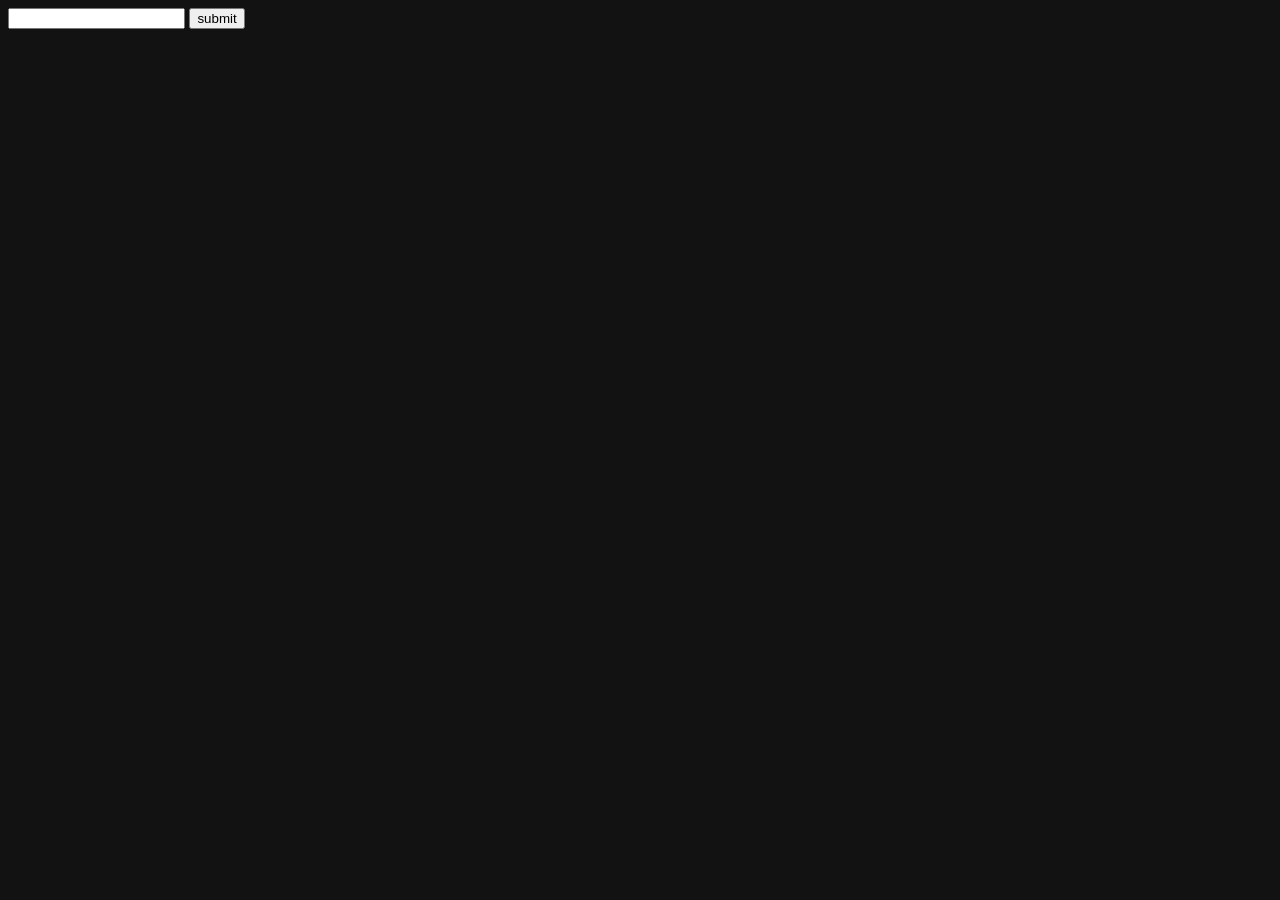
<file: day16/index.html>
<!doctype html>
<html lang="en">
  <head>
    <meta charset="UTF-8" />
    <meta name="viewport" content="width=device-width, initial-scale=1.0" />
    <title>Document</title>

    <!-- external css -->
    <link rel="stylesheet" href="./style.css" />
  </head>
  <body>
    <form action="" onsubmit="outupt(event)">
      <input type="text" onchange="Search(event)" />
      <button type="submit">submit</button>
    </form>

    <div class="container"></div>

    <!-- external js -->
    <script src="./script.js"></script>
  </body>
</html>
</file>
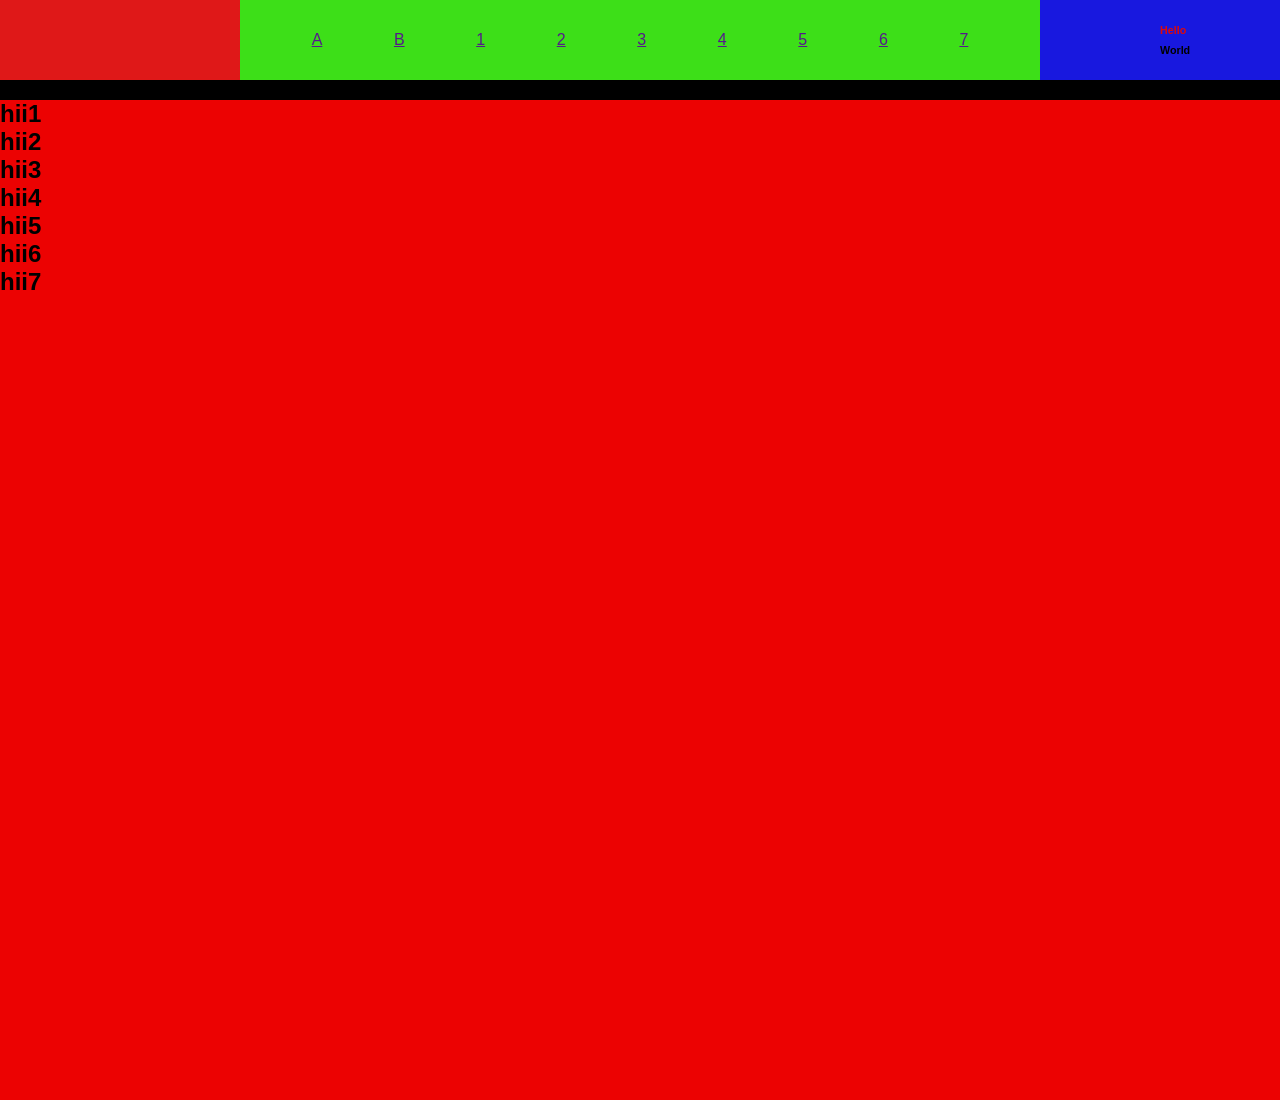
<file: day6/index.html>
<!doctype html>
<html lang="en">
  <head>
    <meta charset="UTF-8" />
    <meta name="viewport" content="width=device-width, initial-scale=1.0" />
    <title>Document</title>

    <link rel="stylesheet" href="./style.css" />
  </head>
  <body>
    <main>
      <!-- start nav -->

      <nav>
        <div class="nav-logo"></div>
        <div class="nav-menu">
          <a href="">A</a>
          <a href="">B</a>
          <a href="">1</a><a href="">2</a><a href="">3</a><a href="">4</a><a href="">5</a><a href="">6</a><a href="">7</a>
        </div>

        <div class="nav-dummy">
          <h6 class="h6">Hello</h6>
          <h6 id="h6">World</h6>
        </div>
      </nav>
      <!-- end nav -->

      <!-- start section1 -->
      <section class="s1">
        <div class="s1-b1">
          <h1>hii1</h1>
          <h1>hii2</h1>
          <h1>hii3</h1>
          <h1>hii4</h1>
          <h1>hii5</h1>
          <h1>hii6</h1>
          <h1>hii7</h1>
        </div>
        <div class="s1-b2"></div>
      </section>
      <!-- end section1 -->

      <!-- start section2 -->

      <section>
        <article class="card">
          <div></div>
          <div></div>
        </article>
        <article class="card">
          <div></div>
          <div></div>
        </article>
        <article class="card">
          <div></div>
          <div></div>
        </article>
        <article class="card">
          <div></div>
          <div></div>
        </article>
        <article class="card">
          <div></div>
          <div></div>
        </article>
        <article class="card">
          <div></div>
          <div></div>
        </article>
      </section>
      <!-- end section2 -->

      <!-- start section3 -->

      <section>
        <article>
          <div></div>
          <div></div>
        </article>
        <article>
          <div></div>
          <div></div>
        </article>
        <article>
          <div></div>
          <div></div>
        </article>
      </section>
      <!-- end section3 -->

      <!-- start section4 -->

      <section></section>
      <!-- end section4 -->

      <!-- start section5 -->

      <section>
        <article></article>
        <article></article>
      </section>
      <!-- end section5 -->

      <!-- start footer -->
      <footer></footer>
      <!-- end footer -->
    </main>
  </body>
</html>
</file>
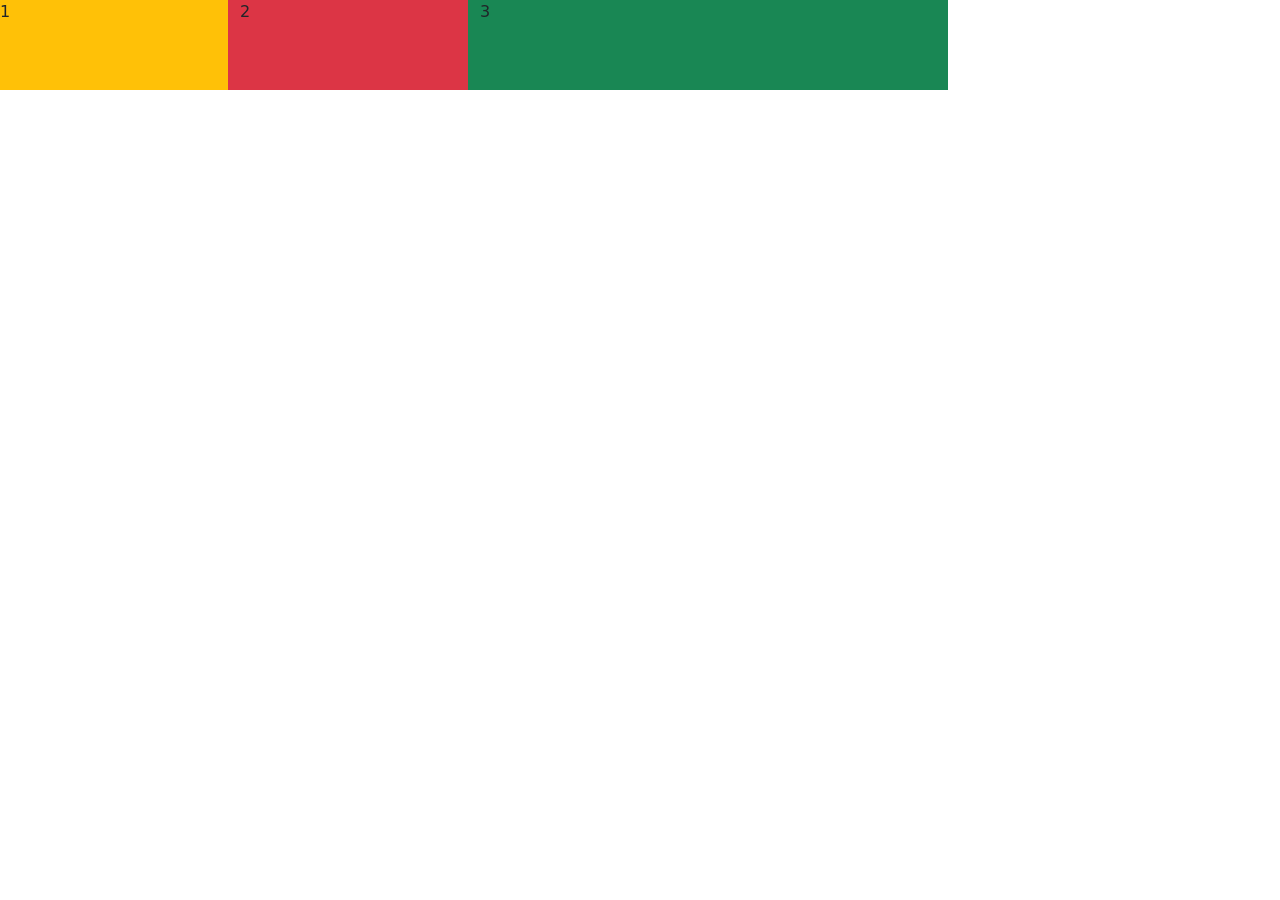
<file: day7/index.html>
<!doctype html>
<html lang="en">
  <head>
    <meta charset="UTF-8" />
    <meta name="viewport" content="width=device-width, initial-scale=1.0" />
    <title>Document</title>
    <link
      href="https://cdn.jsdelivr.net/npm/bootstrap@5.3.8/dist/css/bootstrap.min.css"
      rel="stylesheet"
      integrity="sha384-sRIl4kxILFvY47J16cr9ZwB07vP4J8+LH7qKQnuqkuIAvNWLzeN8tE5YBujZqJLB"
      crossorigin="anonymous"
    />
    <link rel="stylesheet" href="./style.css" />
  </head>
  <body>
    <main class="contanier luid justify-content-center align-items-center flex-column "    >
    

      <nav class="row bg-light w-75" style="height: 90px">
        <div class="col-3 bg-warning">1</div>                                                                       
        <div class="col-3 bg-danger">2</div>
        <div class="col-6 bg-success">3</div>
      </nav>

 
      
      <!-- section 1 -->
      <section class="row "> 3</section>
      <!-- section 2 -->
      <section class="row"></section>

      <!-- section 3 -->
      <section class="row"></section>
      <!-- section 4 -->
      <section class="row"></section>
      <!-- section 5 -->
      <section class="row"></section>
      <!-- section 6 -->
      <section class="row"></section>
      <!-- section 7 -->
      <section class="row"></section>
      <!-- section 8 -->
      <section class="row"></section>
    </main>

    <script
      src="https://cdn.jsdelivr.net/npm/bootstrap@5.3.8/dist/js/bootstrap.bundle.min.js"
      integrity="sha384-FKyoEForCGlyvwx9Hj09JcYn3nv7wiPVlz7YYwJrWVcXK/BmnVDxM+D2scQbITxI"
      crossorigin="anonymous"
    ></script>
  </body>
</html>
</file>
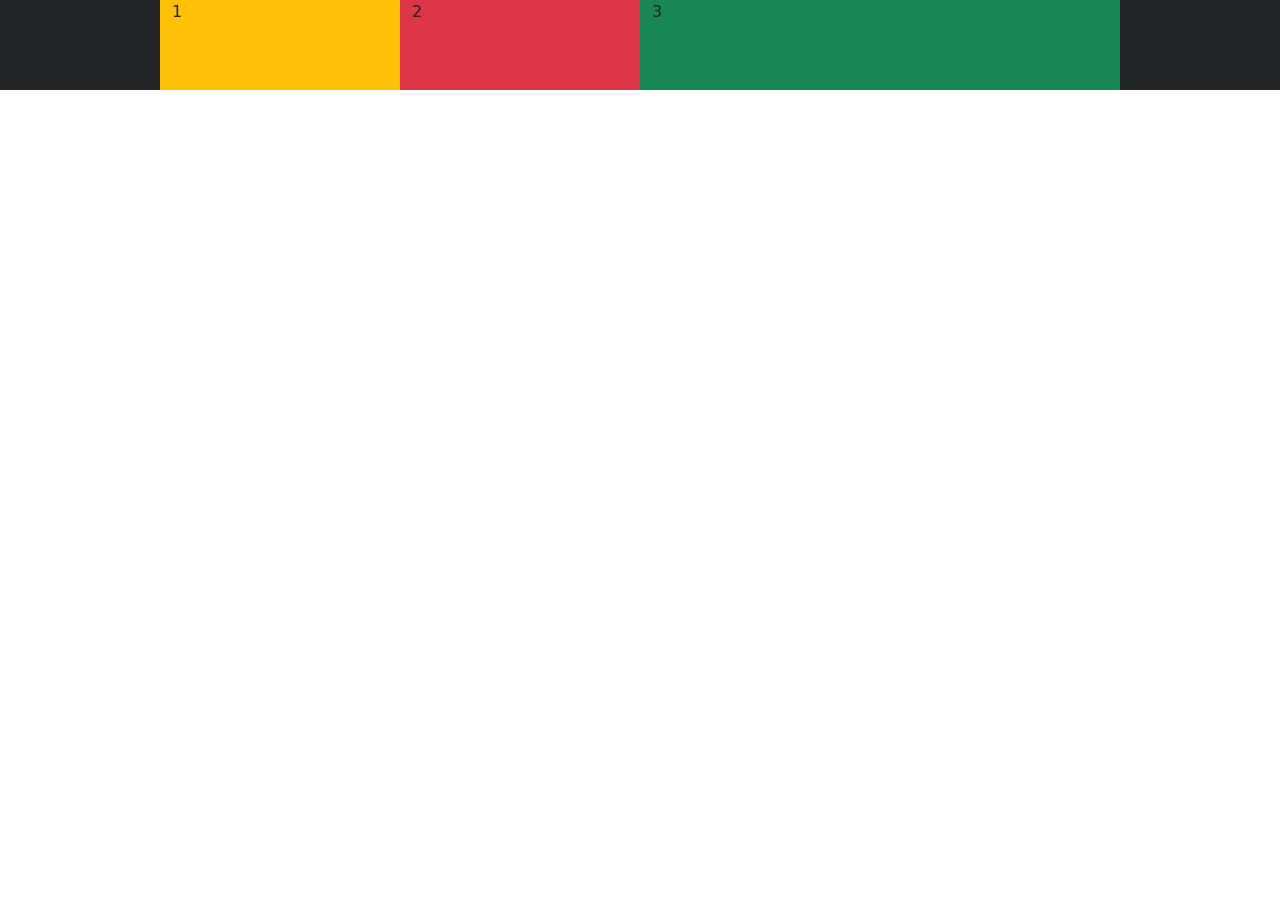
<file: day8/index.html>
<!doctype html>
<html lang="en">
  <head>
    <meta charset="UTF-8" />
    <meta name="viewport" content="width=device-width, initial-scale=1.0" />

    <title>Bootstrap Layout</title>

    <!-- Bootstrap CSS -->
    <link
      href="https://cdn.jsdelivr.net/npm/bootstrap@5.3.8/dist/css/bootstrap.min.css"
      rel="stylesheet"
    />

    <style>
      * {
        margin: 0;
        padding: 0;
        box-sizing: border-box;
      }

      section {
        height: 200px;
        background: white;
        margin-top: 20px;
        border-radius: 10px;
      }
    </style>
  </head>

  <body>
    <main class="w-100 bg-dark d-flex justify-content-center align-items-center">
      <!-- NAVBAR -->
      <nav
        class="row bg-light w-75 "
        style="height: 90px"
      >
        <div
          class="col-3 bg-warning "
        >
          1
        </div>

        <div
          class="col-3 bg-danger "
        >
          2
        </div>

        <div
          class="col-6 bg-success "
        >
          3
        </div>
      </nav>

        </main>

    <!-- Bootstrap JS -->
    <script src="https://cdn.jsdelivr.net/npm/bootstrap@5.3.8/dist/js/bootstrap.bundle.min.js"></script>
  </body>
</html>
</file>
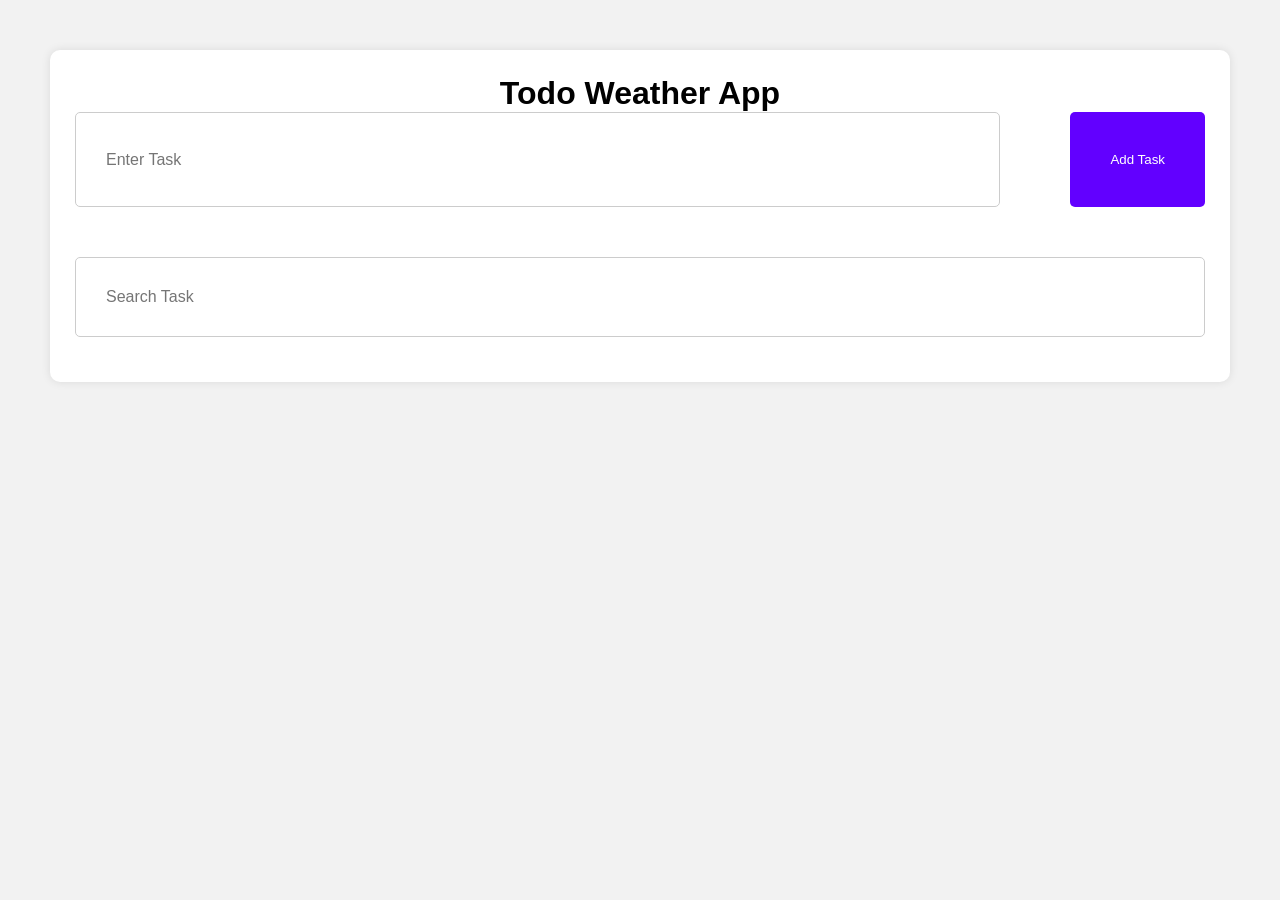
<file: task-3/index.html>
<!DOCTYPE html>
<html lang="en">
<head>
  <meta charset="UTF-8" />
  <meta name="viewport" content="width=device-width, initial-scale=1.0"/>
  <title>📘todo task manger</title>

  <link rel="stylesheet" href="style.css" />
</head>
<body>

  <div class="container">

    <h1>Todo Weather App</h1>

    
    <form id="todoForm">

      <input
        type="text"
        id="taskInput"
        placeholder="Enter Task"
        required
      />

      <button type="submit">Add Task</button>

    </form>

  
    <input
      type="text"
      id="searchInput"
      placeholder="Search Task"
    />

    <div id="todoList"></div>

    
  

  <script src="script.js"></script>

</body>
</html>
</file>
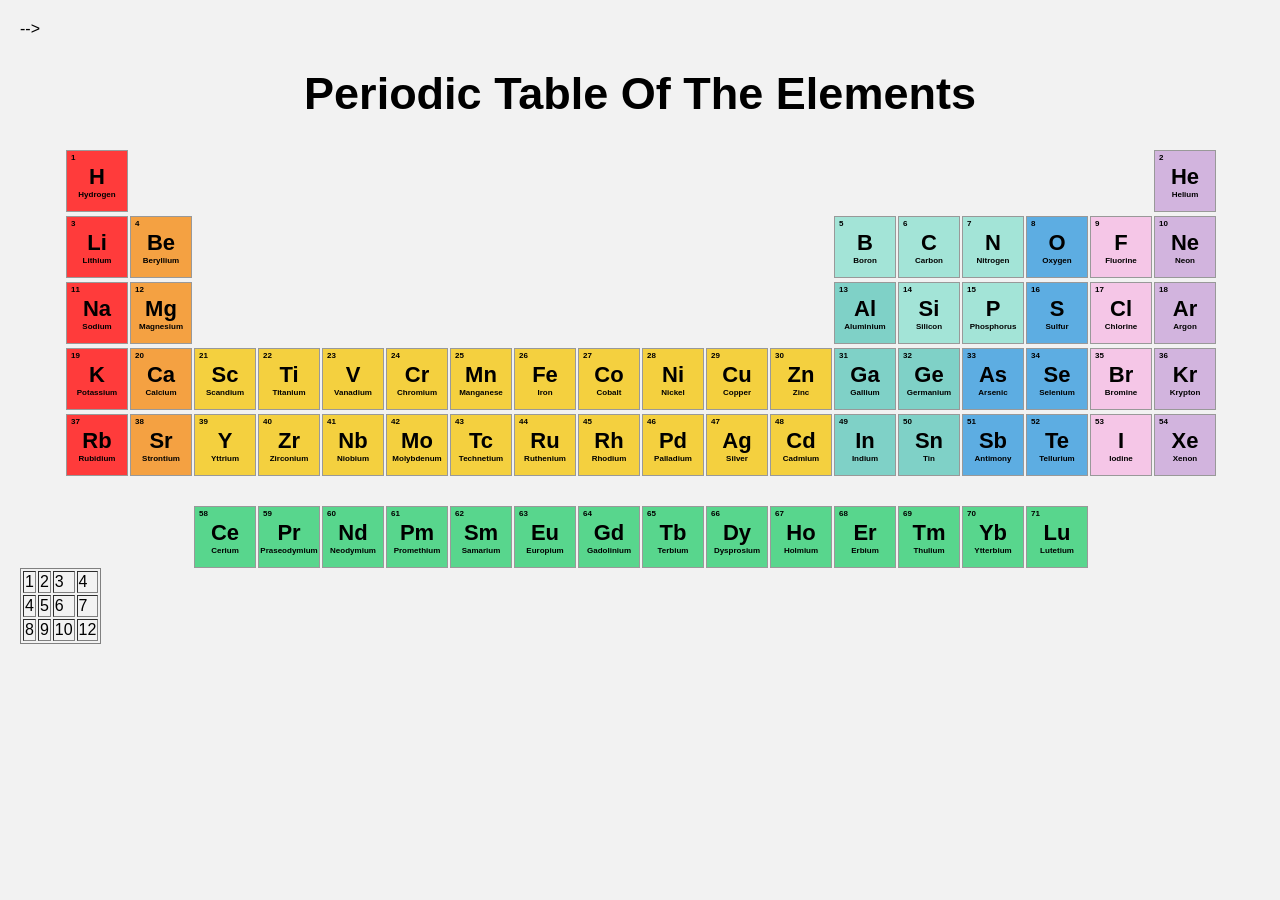
<file: day3.html>
<!DOCTYPE html>
<html lang="en">

<head>
    <meta charset="UTF-8">
    <meta name="viewport" content="width=device-width, initial-scale=1.0">
    <title>Document</title>

    <!-- internal css -->

    <!-- class selector is referenced by . -->
    <!-- id selector is referenced by # -->
    <style>
        table {
            border: 1px solid gray;

        }

        .hii {
            background-color: red;
            border: 1px solid gray;
        }

        #hii {
            background-color: rgb(33, 235, 14);
            border: 1px solid gray;
        }
    </style>


</head>

<body>


    <!-- border="1" is a attribute  which is used to add a border to the table
    u can only add for the table tag u can't use for the td tag , th tag  , tr tag
    -->
    <!-- if we want to apply css only for the table tag or only for the td tag or only for the tr tag
    u need to use the css selector, with the tag name -->

    <!-- for tr tag we should not apply css -->
    <!-- cellspacing="10" cellpadding="10" attribute can only be used for the table tag -->

    <!-- table>tr*3>td*3{$} -->
    <!-- 
    <table>
        <tr>
            <td class="hii">1</td>
            <td>1</td>
            <td>1</td>

        </tr>
        <tr>
            <td>2</td>
            <td class="hii">2</td>
            <td>2</td>
        </tr>
        <tr>
            <td>3</td>
            <td>3</td>
            <td>3</td>
        </tr>

    </table> -->

    <!-- controls = is used to add controls to the video
      muted = is used to mute the video
       autoplay = is used to autoplay the video
         loop  = is used to loop the video
         -->

    <!-- <video src="./video/videoplayback.mp4" controls muted autoplay loop>

    </video> -->

    <!-- <audio src="./mp3/Thuru Thuru .mp3" controls autoplay muted Loop></audio> -->


    <!-- <iframe src="./day2.html" frameborder="0">    </iframe> -->



</body>

</html>
</style>
<body>

    <table border="1">
        <tr>
            <td>1</td>
            <td>2</td>
            <td>3</td>
            <td>4</td>
        </tr>
        <tr>
            <td>4</td>
            <td>5</td>
            <td>6</td>
            <td>7</td>
        </tr>
        <tr>
            <td>8</td>
            <td>9</td>
            <td>10</td>
            <td>12</td>
        </tr>
       





</body>
</html>    -->
<!DOCTYPE html>
<html lang="en">
<head>
<meta charset="UTF-8">
<meta name="viewport" content="width=device-width, initial-scale=1.0">
<title>Periodic Table</title>

<style>

body{
    margin:0;
    padding:20px;
    background:#f2f2f2;
    font-family:Arial, sans-serif;
}

h1{
    text-align:center;
    margin-bottom:30px;
    font-size:45px;
}

.table{
    display:grid;
    grid-template-columns:repeat(18,60px);
    gap:4px;
    justify-content:center;
}

.element{
    width:60px;
    height:60px;
    border:1px solid #999;
    display:flex;
    flex-direction:column;
    justify-content:center;
    align-items:center;
    font-size:10px;
    font-weight:bold;
    position:relative;
    transition:0.3s;
}

.element:hover{
    transform:scale(1.1);
    z-index:10;
}

.number{
    position:absolute;
    top:2px;
    left:4px;
    font-size:8px;
}

.symbol{
    font-size:22px;
}

.name{
    font-size:8px;
}

/* COLORS */

.alkali{
    background:#ff3b3b;
}

.alkaline{
    background:#f4a142;
}

.transition{
    background:#f4d03f;
}

.post{
    background:#7fd1c7;
}

.metalloid{
    background:#5dade2;
}

.nonmetal{
    background:#a3e4d7;
}

.halogen{
    background:#f5c6e7;
}

.noble{
    background:#d2b4de;
}

.lanthanoid{
    background:#58d68d;
}

.actinoid{
    background:#52be80;
}

.empty{
    visibility:hidden;
}

.bottom{
    margin-top:30px;
}

</style>
</head>

<body>

<h1>Periodic Table Of The Elements</h1>

<div class="table">

<!-- ROW 1 -->
<div class="element alkali">
<div class="number">1</div>
<div class="symbol">H</div>
<div class="name">Hydrogen</div>
</div>

<div class="empty"></div>
<div class="empty"></div>
<div class="empty"></div>
<div class="empty"></div>
<div class="empty"></div>
<div class="empty"></div>
<div class="empty"></div>
<div class="empty"></div>
<div class="empty"></div>
<div class="empty"></div>
<div class="empty"></div>
<div class="empty"></div>
<div class="empty"></div>
<div class="empty"></div>
<div class="empty"></div> 
<div class="empty"></div>

<div class="element noble">
<div class="number">2</div>
<div class="symbol">He</div>
<div class="name">Helium</div>
</div>

<!-- ROW 2 -->
<div class="element alkali">
<div class="number">3</div>
<div class="symbol">Li</div>
<div class="name">Lithium</div>
</div>

<div class="element alkaline">
<div class="number">4</div>
<div class="symbol">Be</div>
<div class="name">Beryllium</div>
</div>

<div class="empty"></div>
<div class="empty"></div>
<div class="empty"></div>
<div class="empty"></div>
<div class="empty"></div>
<div class="empty"></div>
<div class="empty"></div>
<div class="empty"></div>
<div class="empty"></div>
<div class="empty"></div>

<div class="element nonmetal">
<div class="number">5</div>
<div class="symbol">B</div>
<div class="name">Boron</div>
</div>

<div class="element nonmetal">
<div class="number">6</div>
<div class="symbol">C</div>
<div class="name">Carbon</div>
</div>

<div class="element nonmetal">
<div class="number">7</div>
<div class="symbol">N</div>
<div class="name">Nitrogen</div>
</div>

<div class="element metalloid">
<div class="number">8</div>
<div class="symbol">O</div>
<div class="name">Oxygen</div>
</div>

<div class="element halogen">
<div class="number">9</div>
<div class="symbol">F</div>
<div class="name">Fluorine</div>
</div>

<div class="element noble">
<div class="number">10</div>
<div class="symbol">Ne</div>
<div class="name">Neon</div>
</div>

<!-- ROW 3 -->

<div class="element alkali">
<div class="number">11</div>
<div class="symbol">Na</div>
<div class="name">Sodium</div>
</div>

<div class="element alkaline">
<div class="number">12</div>
<div class="symbol">Mg</div>
<div class="name">Magnesium</div>
</div>

<div class="empty"></div>
<div class="empty"></div>
<div class="empty"></div>
<div class="empty"></div>
<div class="empty"></div>
<div class="empty"></div>
<div class="empty"></div>
<div class="empty"></div>
<div class="empty"></div>
<div class="empty"></div>

<div class="element post">
<div class="number">13</div>
<div class="symbol">Al</div>
<div class="name">Aluminium</div>
</div>

<div class="element nonmetal">
<div class="number">14</div>
<div class="symbol">Si</div>
<div class="name">Silicon</div>
</div>

<div class="element nonmetal">
<div class="number">15</div>
<div class="symbol">P</div>
<div class="name">Phosphorus</div>
</div>

<div class="element metalloid">
<div class="number">16</div>
<div class="symbol">S</div>
<div class="name">Sulfur</div>
</div>

<div class="element halogen">
<div class="number">17</div>
<div class="symbol">Cl</div>
<div class="name">Chlorine</div>
</div>

<div class="element noble">
<div class="number">18</div>
<div class="symbol">Ar</div>
<div class="name">Argon</div>
</div>

<!-- ROW 4 -->

<div class="element alkali">
<div class="number">19</div>
<div class="symbol">K</div>
<div class="name">Potassium</div>
</div>

<div class="element alkaline">
<div class="number">20</div>
<div class="symbol">Ca</div>
<div class="name">Calcium</div>
</div>

<div class="element transition">
<div class="number">21</div>
<div class="symbol">Sc</div>
<div class="name">Scandium</div>
</div>

<div class="element transition">
<div class="number">22</div>
<div class="symbol">Ti</div>
<div class="name">Titanium</div>
</div>

<div class="element transition">
<div class="number">23</div>
<div class="symbol">V</div>
<div class="name">Vanadium</div>
</div>

<div class="element transition">
<div class="number">24</div>
<div class="symbol">Cr</div>
<div class="name">Chromium</div>
</div>

<div class="element transition">
<div class="number">25</div>
<div class="symbol">Mn</div>
<div class="name">Manganese</div>
</div>

<div class="element transition">
<div class="number">26</div>
<div class="symbol">Fe</div>
<div class="name">Iron</div>
</div>

<div class="element transition">
<div class="number">27</div>
<div class="symbol">Co</div>
<div class="name">Cobalt</div>
</div>

<div class="element transition">
<div class="number">28</div>
<div class="symbol">Ni</div>
<div class="name">Nickel</div>
</div>

<div class="element transition">
<div class="number">29</div>
<div class="symbol">Cu</div>
<div class="name">Copper</div>
</div>

<div class="element transition">
<div class="number">30</div>
<div class="symbol">Zn</div>
<div class="name">Zinc</div>
</div>

<div class="element post">
<div class="number">31</div>
<div class="symbol">Ga</div>
<div class="name">Gallium</div>
</div>

<div class="element post">
<div class="number">32</div>
<div class="symbol">Ge</div>
<div class="name">Germanium</div>
</div>

<div class="element metalloid">
<div class="number">33</div>
<div class="symbol">As</div>
<div class="name">Arsenic</div>
</div>

<div class="element metalloid">
<div class="number">34</div>
<div class="symbol">Se</div>
<div class="name">Selenium</div>
</div>

<div class="element halogen">
<div class="number">35</div>
<div class="symbol">Br</div>
<div class="name">Bromine</div>
</div>

<div class="element noble">
<div class="number">36</div>
<div class="symbol">Kr</div>
<div class="name">Krypton</div>
</div>

<!-- Row 5 -->

<div class="element alkali">
<div class="number">37</div>
<div class="symbol">Rb</div>
<div class="name">Rubidium</div>
</div>

<div class="element alkaline">
<div class="number">38</div>
<div class="symbol">Sr</div>
<div class="name">Strontium</div>
</div>

<div class="element transition">
<div class="number">39</div>
<div class="symbol">Y</div>
<div class="name">Yttrium</div>
</div>

<div class="element transition">
<div class="number">40</div>
<div class="symbol">Zr</div>
<div class="name">Zirconium</div>
</div>

<div class="element transition">
<div class="number">41</div>
<div class="symbol">Nb</div>
<div class="name">Niobium</div>
</div>

<div class="element transition">
<div class="number">42</div>
<div class="symbol">Mo</div>
<div class="name">Molybdenum</div>
</div>

<div class="element transition">
<div class="number">43</div>
<div class="symbol">Tc</div>
<div class="name">Technetium</div>
</div>

<div class="element transition">
<div class="number">44</div>
<div class="symbol">Ru</div>
<div class="name">Ruthenium</div>
</div>

<div class="element transition">
<div class="number">45</div>
<div class="symbol">Rh</div>
<div class="name">Rhodium</div>
</div>

<div class="element transition">
<div class="number">46</div>
<div class="symbol">Pd</div>
<div class="name">Palladium</div>
</div>

<div class="element transition">
<div class="number">47</div>
<div class="symbol">Ag</div>
<div class="name">Silver</div>
</div>

<div class="element transition">
<div class="number">48</div>
<div class="symbol">Cd</div>
<div class="name">Cadmium</div>
</div>

<div class="element post">
<div class="number">49</div>
<div class="symbol">In</div>
<div class="name">Indium</div>
</div>

<div class="element post">
<div class="number">50</div>
<div class="symbol">Sn</div>
<div class="name">Tin</div>
</div>

<div class="element metalloid">
<div class="number">51</div>
<div class="symbol">Sb</div>
<div class="name">Antimony</div>
</div>

<div class="element metalloid">
<div class="number">52</div>
<div class="symbol">Te</div>
<div class="name">Tellurium</div>
</div>

<div class="element halogen">
<div class="number">53</div>
<div class="symbol">I</div>
<div class="name">Iodine</div>
</div>

<div class="element noble">
<div class="number">54</div>
<div class="symbol">Xe</div>
<div class="name">Xenon</div>
</div>






</div>

<!-- BOTTOM ROWS -->

<div class="table bottom">

<div class="empty"></div>
<div class="empty"></div>

<div class="element lanthanoid">
<div class="number">58</div>
<div class="symbol">Ce</div>
<div class="name">Cerium</div>
</div>

<div class="element lanthanoid">
<div class="number">59</div>
<div class="symbol">Pr</div>
<div class="name">Praseodymium</div>
</div>

<div class="element lanthanoid">
<div class="number">60</div>
<div class="symbol">Nd</div>
<div class="name">Neodymium</div>
</div>

<div class="element lanthanoid">
<div class="number">61</div>
<div class="symbol">Pm</div>
<div class="name">Promethium</div>
</div>

<div class="element lanthanoid">
<div class="number">62</div>
<div class="symbol">Sm</div>
<div class="name">Samarium</div>
</div>

<div class="element lanthanoid">
<div class="number">63</div>
<div class="symbol">Eu</div>
<div class="name">Europium</div>
</div>

<div class="element lanthanoid">
<div class="number">64</div>
<div class="symbol">Gd</div>
<div class="name">Gadolinium</div>
</div>

<div class="element lanthanoid">
<div class="number">65</div>
<div class="symbol">Tb</div>
<div class="name">Terbium</div>
</div>

<div class="element lanthanoid">
<div class="number">66</div>
<div class="symbol">Dy</div>
<div class="name">Dysprosium</div>
</div>

<div class="element lanthanoid">
<div class="number">67</div>
<div class="symbol">Ho</div>
<div class="name">Holmium</div>
</div>

<div class="element lanthanoid">
<div class="number">68</div>
<div class="symbol">Er</div>
<div class="name">Erbium</div>
</div>

<div class="element lanthanoid">
<div class="number">69</div>
<div class="symbol">Tm</div>
<div class="name">Thulium</div>
</div>

<div class="element lanthanoid">
<div class="number">70</div>
<div class="symbol">Yb</div>
<div class="name">Ytterbium</div>
</div>

<div class="element lanthanoid">
<div class="number">71</div>
<div class="symbol">Lu</div>
<div class="name">Lutetium</div>
</div>

</div>

</body>
</html>
</file>
<file: day16/style.css>
body {
  background-color: #121212;
  font-family: sans-serif;
}

#container {
  display: flex;
  flex-wrap: wrap;
  gap: 20px;
  justify-content: center;
  padding: 20px;
}

.card {
  background-color:lightskyblue;
  color: #333;
  width: 250px;
  border-radius: 10px;
  overflow: hidden;
  box-shadow: 0 4px 8px rgba(0, 0, 0, 0.2);
  display: flex;
  flex-direction: column;
  transition: transform 0.2s;
}

.card:hover {
  transform: translateY(-5px);
}

.card img {
  width: 100%;
  height: 200px;
  object-fit: contain; 
  background: skyblue;
  padding: 10px;
}

.card-body {
  padding: 15px;
  display: flex;
  flex-direction: column;
  gap: 10px;
}

.card-body h3 {
  font-size: 1rem;
  overflow: hidden;
}

.price {
  font-weight: bold;
  color: #27ae60;
  font-size: 1.7rem;
}

.description {
  font-size: 0.8rem;
  color: #666;
}
</file>
<file: day6/style.css>
* {
  margin: 0;
  padding: 0;
  box-sizing: border-box;
  font-family: Arial, Helvetica, sans-serif;
}

main {
  width: 100%;
  height: 100vh;
  background-color: black;
}

nav {
  width: 100%;
  height: 80px;
  background-color: #fff;
  display: flex;
  position: fixed;
  z-index: 1;
}

.nav-logo {
  flex: 0.3;
  height: 100%;
  background-color: #df1818;
}

.nav-menu {
  flex: 1;
  height: 100%;
  background-color: #3ddf18;
  display: flex;
  justify-content: space-evenly;
  align-items: center;
}

.nav-dummy {
  flex: 0.3;
  height: 100%;
  background-color: #1818df;

  display: block;
  position: relative;
  /* position: absolute; */
  /* text-align: center; */
}

.h6 {
  position: absolute;
  top: 20px;
  left: 50%;
  line-height: 20px;
  color: #de0a0a;
}
#h6 {
  position: absolute;
  top: 40px;
  left: 50%;
  line-height: 20px;
}

/* end of navbar */

/* start of section1 */

.s1 {
  width: 100%;
  height: 1000px;
  background-color: #ec0202;
  display: flex;
  position: absolute;
  top: 100px;
}

/* .s1-b1 {
  width: 50%;
  height: 100%;
  background-color: #2c18df;
}

.s1-b2 {
  width: 50%;
  height: 100%;
  background-color: #dfaa18;
} */

/* mobile responsive */

@media screen and (max-width: 576px) {
  .nav-logo {
    
    background-color: gray;
  }
 .nav-dummy {
    flex:1;
    display: block;
  } 

  .nav-menu {
  
  display: none;

}
}

/* tablet responsive */
@media screen and (min-width: 577px) and (max-width: 1200px) {
  .nav-logo {
    background-color: rgb(8, 217, 236);
  }
}

/* laptop responsive */
</file>
<file: day7/style.css>
<!doctype html>
<html lang="en">
  <head>
    <meta charset="UTF-8" />
    <meta name="viewport" content="width=device-width, initial-scale=1.0" />
    <title>Document</title>
    <link
      href="https://cdn.jsdelivr.net/npm/bootstrap@5.3.8/dist/css/bootstrap.min.css"
      rel="stylesheet"
      integrity="sha384-sRIl4kxILFvY47J16cr9ZwB07vP4J8+LH7qKQnuqkuIAvNWLzeN8tE5YBujZqJLB"
      crossorigin="anonymous"
    />
    <link rel="stylesheet" href="./style.css" />
  </head>
  <body>
    <main class=" w-100 bg-dark d-flex justify-content-center align-items-center flex-column "    >
    

      <nav class="row bg-light w-75" style="height: 90px">
        <div class="col-3 bg-warning">1</div>
        <div class="col-3 bg-danger">2</div>
        <div class="col-6 bg-success">3</div>
      </nav>


      
      <!-- section 1 -->
      <section class="row "> 3</section>
      <!-- section 2 -->
      <section class="row"></section>

      <!-- section 3 -->
      <section class="row"></section>
      <!-- section 4 -->
      <section class="row"></section>
      <!-- section 5 -->
      <section class="row"></section>
      <!-- section 6 -->
      <section class="row"></section>
      <!-- section 7 -->
      <section class="row"></section>
      <!-- section 8 -->
      <section class="row"></section>
    </main>

    <script
      src="https://cdn.jsdelivr.net/npm/bootstrap@5.3.8/dist/js/bootstrap.bundle.min.js"
      integrity="sha384-FKyoEForCGlyvwx9Hj09JcYn3nv7wiPVlz7YYwJrWVcXK/BmnVDxM+D2scQbITxI"
      crossorigin="anonymous"
    ></script>
  </body>
</html>
</file>
<file: task-3/style.css>
*{
  margin:0;
  padding:0;
  box-sizing:border-box;
  font-family:Arial, sans-serif;
}

body{
  background:#f2f2f2;
  padding: 50px;;
}

.container{
  width:500;
  max: width 1000px;
  margin:auto;
  background:white;
  padding:25px;
  border-radius:10px;
  box-shadow:0 0 10px rgba(0,0,0,0.1);
}

h1,h2{
  text-align:center;
  margin: bottom 5px;px;
}

form{
  display:flex;
  gap: 70px;
  margin-bottom:50px;
}

input{
  flex:1;
  padding:30px;
  border:1px solid #ccc;
  border-radius:5px;
  font-size:16px;
}

button{
  padding: 40px;
  border:none;
  background:#6200ff;
  color:white;
  border-radius:5px;
  cursor:pointer;
}

button:hover{
  background:#ad00b3;
}

#searchInput{
  width:100%;
  margin-bottom:20px;
}

.task{
  background:#f9f9f9;
  padding:15px;
  margin-bottom:10px;
  border-left:5px solid #ffb700;
  border-radius:5px;
  display:flex;
  justify-content:space-between;
  align-items:center;
}

.delete-btn{
  background:red;
}

.delete-btn:hover{
  background:darkred;
}
</file>
